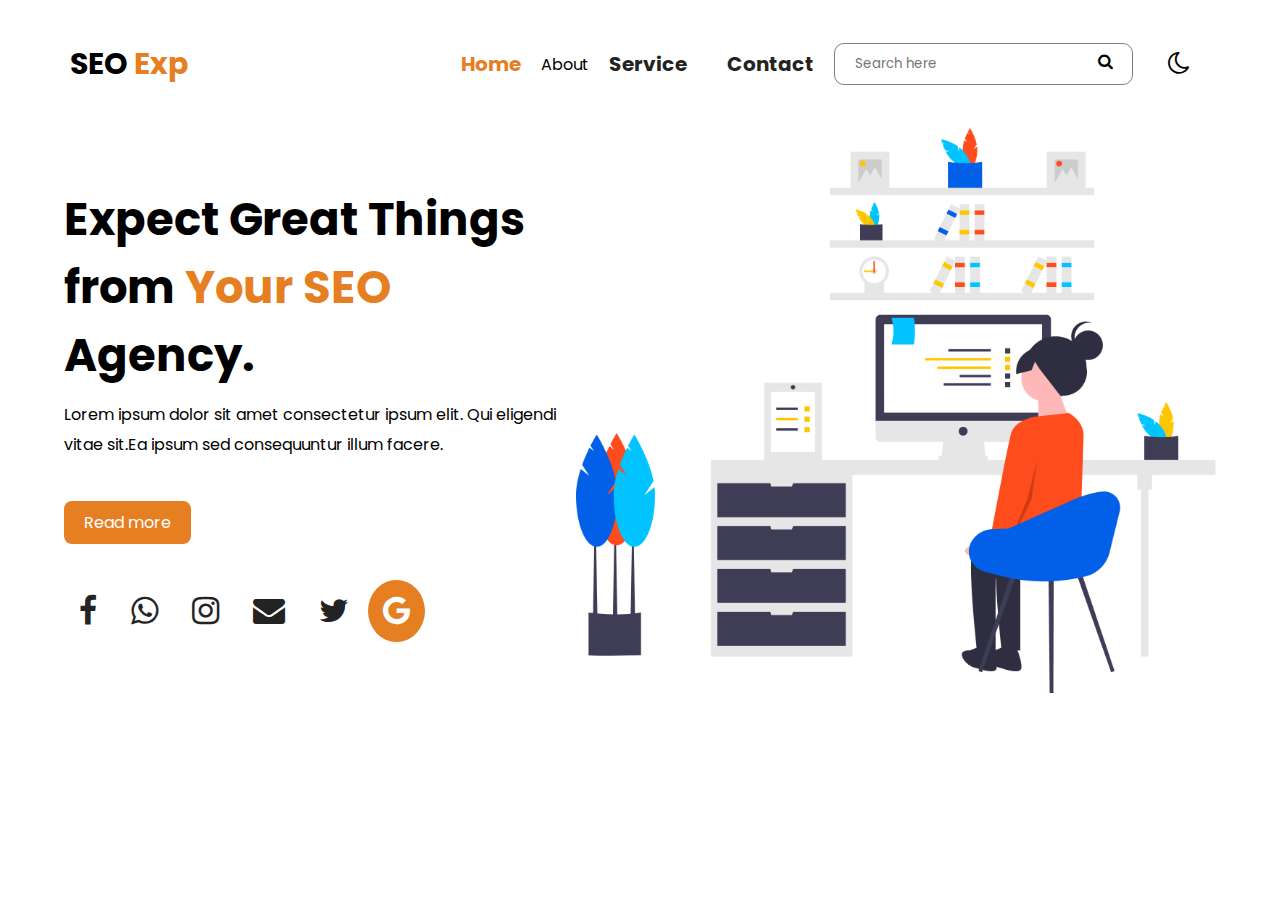
<file: landing page/landing.html>
<!DOCTYPE html>
<html lang="en">
<head>
    <meta charset="UTF-8">
    <meta name="viewport" content="width=device-width, initial-scale=1.0">
    <title>Landing page</title>
    <link rel="stylesheet" type="" href="landing.css">
    <link rel="preconnect" href="https://fonts.googleapis.com">
<link rel="preconnect" href="https://fonts.gstatic.com" crossorigin>
<link href="https://fonts.googleapis.com/css2?family=Poppins:wght@300&display=swap" rel="stylesheet">
<link rel="stylesheet" href="https://cdnjs.cloudflare.com/ajax/libs/font-awesome/4.7.0/css/font-awesome.min.css">
</head>
<body>
    <header>
        <nav>
            <div class="logo">SEO <span>Exp</span></div>
            <div class="menu">
                <a href="#">Home</a
                <a href="#">About</a>
                <a href="#">Service</a>
                <a href="#">Contact</a>
                <div class="search">
                    <input type="text" name="" placeholder="Search here">
                    <i class="fa fa-search" id="icon"></i>
                </div>
                <i class="fa fa-moon-o" id="mode"></i>
            </div>
        </nav>

        <div class="container">
            <div class="left">
                <h1>Expect Great Things from <span>Your SEO</span> Agency.</h1>

                <p>
                    Lorem ipsum dolor sit amet consectetur ipsum elit. Qui eligendi vitae sit.Ea ipsum sed consequuntur illum facere.
                </p>
                
                <br><br>
                 <a href="#">Read more</a>
                 <div class="icon">
                    <i class="fa fa-facebook"></i>
                    <i class="fa fa-whatsapp"></i>
                    <i class="fa fa-instagram"></i>
                    <i class="fa fa-envelope"></i>
                    <i class="fa fa-twitter"></i>
                    <i class="fa fa-google"></i>
                 </div>
            </div>
            <div class="right">
                <img src="image/pic1.png" alt="image">
            </div>
        </div>
    </header>
</body>
</html>
</file>
<file: landing page/landing.css>
*{
    margin: 0;
    padding: 0;
    box-sizing: border-box;
    font-family: 'Poppins',sans-serif;
}

header{
    width: 100%;
    min-height: 100vh;
}

.logo{
   font-size:30px;     /*2em*/
   font-weight: bolder;
}

.logo span{
    color: #e67e22;
}

nav{
   width:100%;
   height: 8em;
   display:flex;
   justify-content: space-between;
   align-items: center;
   flex-wrap: wrap;
   padding:0 70px;
}

.menu{
    display: flex;
    justify-content: space-around;
    align-items: center;
    flex-wrap: wrap;
}

.menu a{
    text-decoration: none;
    color:#232323;
    font-weight: bold;
    font-size: 20px;
    padding: 10px 20px;
}

.menu a:first-child{
    color:#e67e22;
}

.menu a:hover{
    color:#e67e22;
}

.search{
    position: relative;
}

.search input{
  padding: 10px 20px;
  border-radius: 10px;
  border:1px solid  grey ;
  outline:none
}

#icon{
    position:absolute;
    right:0px;
    padding: 10px 20px;
}

#mode{
    padding: 10px 20px;
    font-size: 1.6rem;
    cursor: pointer;
    margin-left: 15px;
}

.container{
    width: 100%;
    display: flex;
    justify-content: center;
    align-items: center;
}

.left{
    flex-basis:40%;
}

.right{
    flex-basis:50%;
}

.right img{
    width: 100%;
}

.left h1{
    font-size: 45px;
    margin-bottom: 10px;
}

.left p{
    line-height: 30px;
}

.left h1 span{
	color:#e67e22;
}


.left a{
    text-decoration: none;
    color: white;
    background-color: #e67e22;
    padding: 10px 20px;
    border-radius:8px;
}

.icon{
    margin-top: 45px;
}

.icon i{
    padding:15px;
    font-size:32px;
    color:#232323;
    cursor: pointer;
    transition: .4s;
}

.icon i:hover{
    background-color: #e67e22;
    color: white;
    border-radius: 50%;
}


.icon i:last-child{
    background-color: #e67e22;
    color: white;
    border-radius: 50%;
}


@media only screen and (max-width: 770px){
	.logo{
		width: 100%;
		text-align: center;
		font-size: 2.5em;
	}
	.search{display: none;}
	#mode{display: none;}
	nav{
		padding: 0 15px;
	}
	.menu{width: 100%; text-align: center;}
	.container{
		text-align: center;
		padding: 20px 40px;
		flex-direction: column-reverse;
	}
.left{
	flex-basis: 100%;
}
.right{
	flex-basis: 100%;
}
}
</file>
